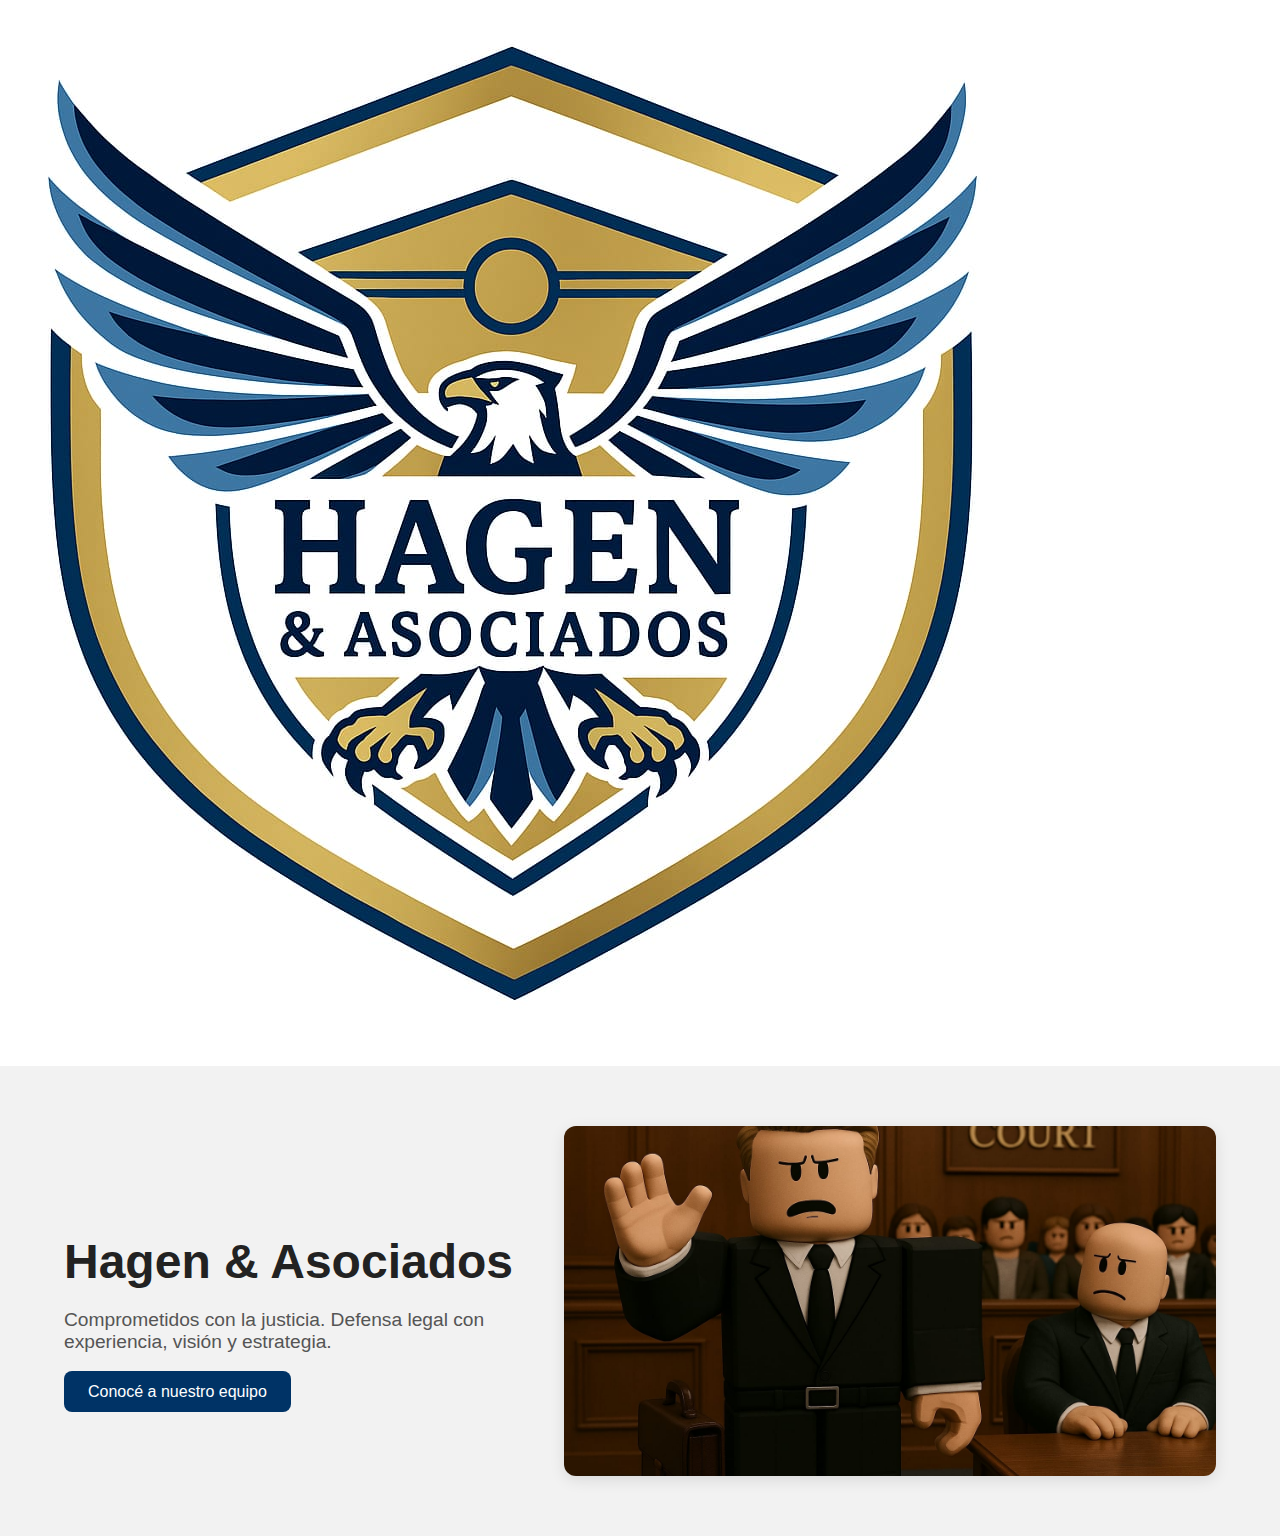
<file: index.html>
<!DOCTYPE html>
<html lang="es">
<head>
  <meta charset="UTF-8" />
  <meta name="viewport" content="width=device-width, initial-scale=1.0" />
  <title>Hagen & Asociados</title>
  <link rel="stylesheet" href="styles/main.css" />
  <style>
    /* Estilo hero insertado directamente */
    .hero {
      display: flex;
      flex-wrap: wrap;
      align-items: center;
      justify-content: space-between;
      padding: 60px 5%;
      background-color: #f2f2f2;
      margin-top: 20px; 
    }

    .hero-texto {
      flex: 1;
      max-width: 500px;
    }

    .hero-texto h1 {
      font-size: 3em;
      margin-bottom: 20px;
      color: #222;
    }

    .hero-texto p {
      font-size: 1.2em;
      color: #555;
      margin-bottom: 30px;
    }

    .btn {
      background-color: #003366;
      color: white;
      padding: 12px 24px;
      text-decoration: none;
      border-radius: 8px;
      transition: background-color 0.3s;
    }

    .btn:hover {
      background-color: #002244;
    }

    .hero-imagen {
      flex: 1;
      height: 350px;
      background-image: url('assets/juicio.png');
      background-size: cover;
      background-position: center;
      border-radius: 12px;
      box-shadow: 0 4px 15px rgba(0,0,0,0.1);
    }

    @media (max-width: 768px) {
      .hero {
        flex-direction: column;
        text-align: center;
      }

      .hero-imagen {
        width: 100%;
        height: 300px;
        margin-top: 30px;
      }
    }
  </style>
</head>

<body>

  <!-- Franja azul con logo -->
  <header class="top-bar">
    <img src="assets/logo.png" alt="Logo de Hagen & Asociados" class="logo" />
  </header>

  <!-- Barra dorada de navegación -->
  <nav class="nav-bar">
    <a href="index.html">Inicio</a>
    <a href="servicios.html">Servicios</a>
    <a href="nosotros.html">Nosotros</a>
    <a href="contacto.html">Contacto</a>
  </nav>

  <!-- Sección hero con imagen y bienvenida -->
  <section class="hero">
    <div class="hero-texto">
      <h1>Hagen & Asociados</h1>
      <p>Comprometidos con la justicia. Defensa legal con experiencia, visión y estrategia.</p>
      <a href="nosotros.html" class="btn">Conocé a nuestro equipo</a>
    </div>
    <div class="hero-imagen"></div>
  </section>

  <script src="scripts/main.js"></script>
</body>
</html>
</file>
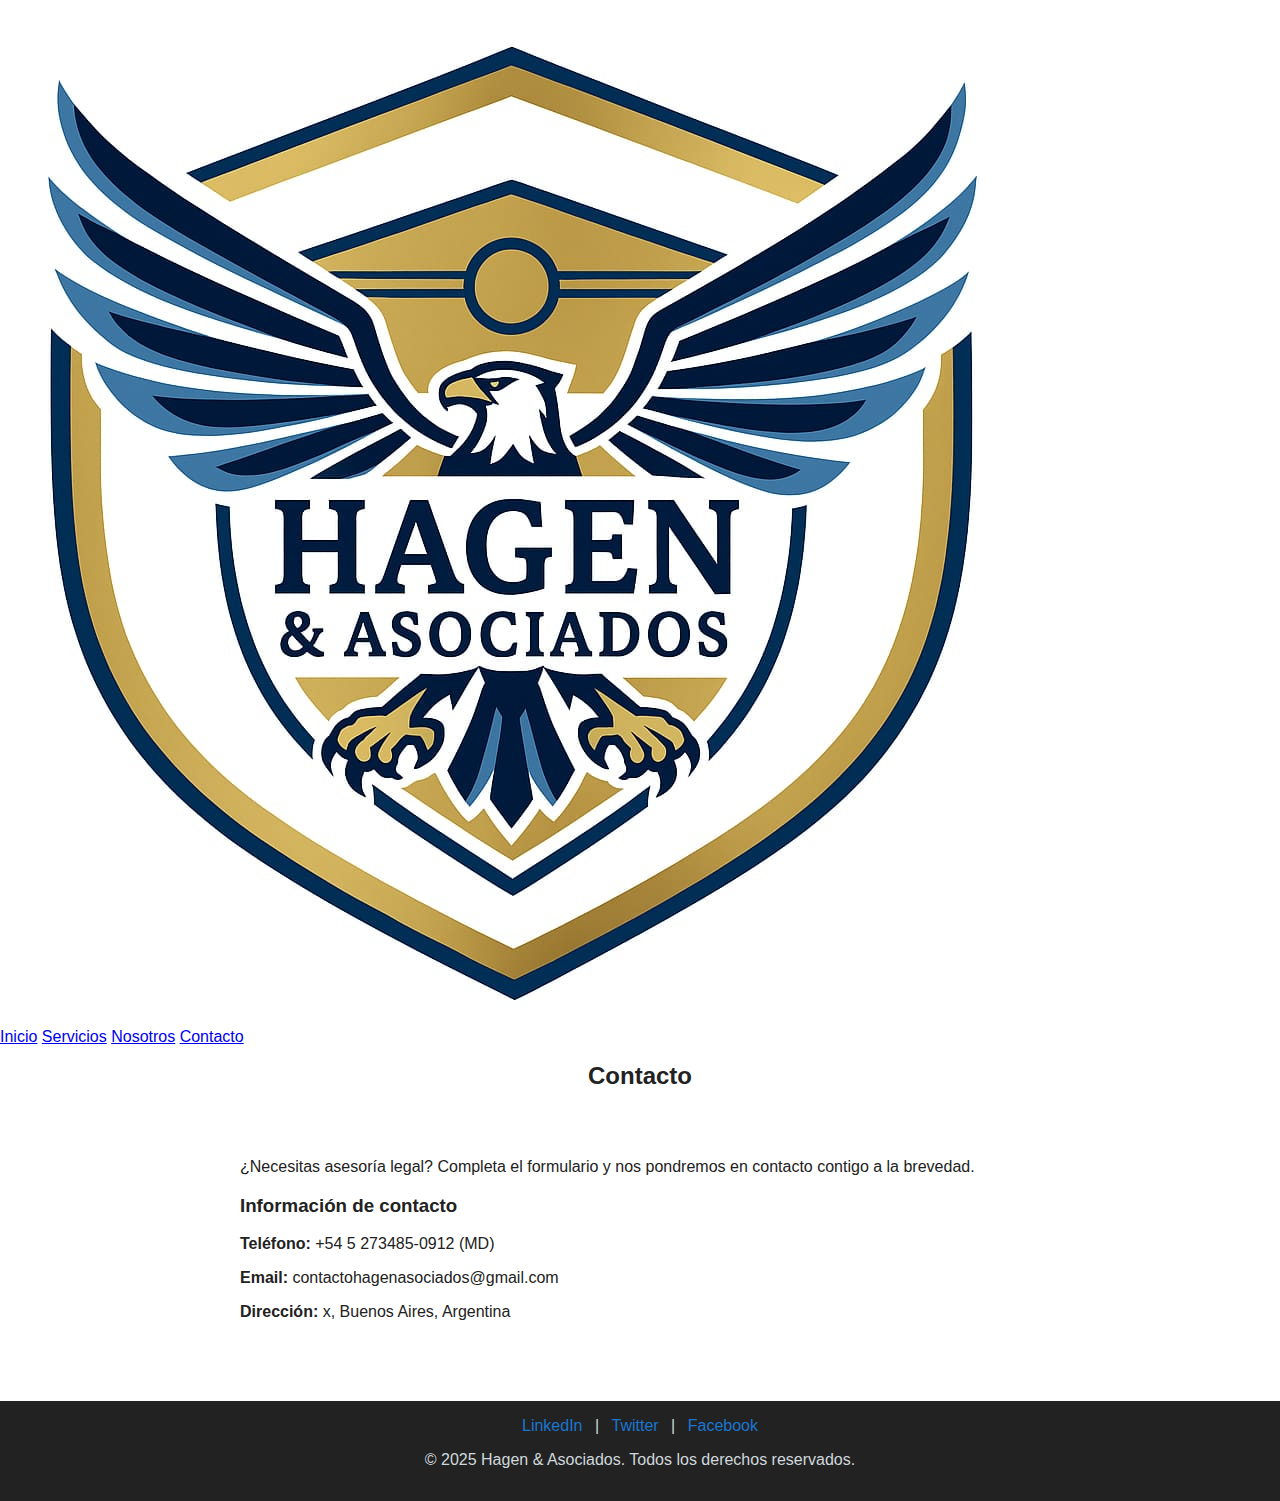
<file: contacto.html>
<!DOCTYPE html>
<html lang="es">
<head>
  <meta charset="UTF-8">
  <title>Hagen & Asociados - Contacto</title>
  <meta name="viewport" content="width=device-width, initial-scale=1.0">
  <link rel="stylesheet" href="styles/main.css">
</head>
<body>

  <!-- Franja azul con logo -->
  <div class="top-bar">
    <img src="assets/logo.png" alt="Logo de Hagen & Asociados" class="logo">
  </div>

  <!-- Franja dorada con navegación -->
  <div class="nav-bar">
    <div class="nav-links">
      <a href="index.html">Inicio</a>
      <a href="servicios.html">Servicios</a>
      <a href="nosotros.html">Nosotros</a>
      <a href="contacto.html">Contacto</a>
    </div>
  </div>

  <!-- Título de página -->
  <h2 style="text-align: center; margin-top: 1rem;">Contacto</h2>

  <main class="main-content">
    <p>
      ¿Necesitas asesoría legal? Completa el formulario y nos pondremos en contacto contigo a la brevedad.
    </p>

    <div class="contact-info">
      <h3>Información de contacto</h3>
      <p><strong>Teléfono:</strong> +54 5 273485-0912 (MD)</p>
      <p><strong>Email:</strong> contactohagenasociados@gmail.com</p>
      <p><strong>Dirección:</strong> x, Buenos Aires, Argentina</p>
    </div>
  </main>

  <footer>
    <div class="social">
      <a href="#">LinkedIn</a> | <a href="#">Twitter</a> | <a href="#">Facebook</a>
    </div>
    <p>&copy; 2025 Hagen & Asociados. Todos los derechos reservados.</p>
  </footer>

  <script src="scripts/main.js"></script>
</body>
</html>
</file>
<file: styles/main.css>
body {
  margin: 0;
  font-family: 'Segoe UI', Arial, sans-serif;
  background: #fff;
  color: #222;
}

.main-header {
  position: relative;
  height: 250px;
  color: #fff;
  background: #1a2236;
  display: flex;
  align-items: flex-end;
  justify-content: center;
}

.header-bg {
  position: absolute;
  top: 0; left: 0; right: 0; bottom: 0;
  background: url('../assets/header-bg.jpg') center/cover no-repeat;
  opacity: 0.3;
  z-index: 1;
}

.header-content {
  position: relative;
  z-index: 2;
  text-align: center;
  width: 100%;
}

.header-content h1 {
  font-size: 2.5rem;
  margin: 0;
  letter-spacing: 2px;
}

.slogan {
  font-size: 1.2rem;
  margin-bottom: 1rem;
  color: #cfd8dc;
}

nav ul {
  list-style: none;
  padding: 0;
  margin: 0;
  display: flex;
  justify-content: center;
  gap: 2rem;
}

nav a {
  color: #fff;
  text-decoration: none;
  font-weight: 500;
  font-size: 1rem;
  transition: color 0.2s;
}

nav a:hover {
  color: #1976d2;
}

main {
  padding: 2rem 1rem;
  max-width: 800px;
  margin: 0 auto;
}

footer {
  background: #222;
  color: #cfd8dc;
  text-align: center;
  padding: 1rem 0;
  margin-top: 2rem;
}

.social a {
  color: #1976d2;
  text-decoration: none;
  margin: 0 0.5rem;
}

.social a:hover {
  text-decoration: underline;
}

form {
  display: flex;
  flex-direction: column;
  gap: 0.7rem;
  max-width: 400px;
  margin: 0 auto;
}

input, textarea {
  padding: 0.5rem;
  border: 1px solid #b0bec5;
  border-radius: 4px;
  font-size: 1rem;
}

button {
  background: #1976d2;
  color: #fff;
  border: none;
  padding: 0.7rem;
  border-radius: 4px;
  font-size: 1rem;
  cursor: pointer;
  transition: background 0.2s;
}

button:hover {
  background: #0d47a1;
}

/* Responsive */
@media (max-width: 600px) {
  .main-header {
    height: 180px;
  }
  .header-content h1 {
    font-size: 1.5rem;
  }
  nav ul {
    flex-direction: column;
    gap: 1rem;
  }
  main {
    padding: 1rem 0.5rem;
  }
}
</file>
